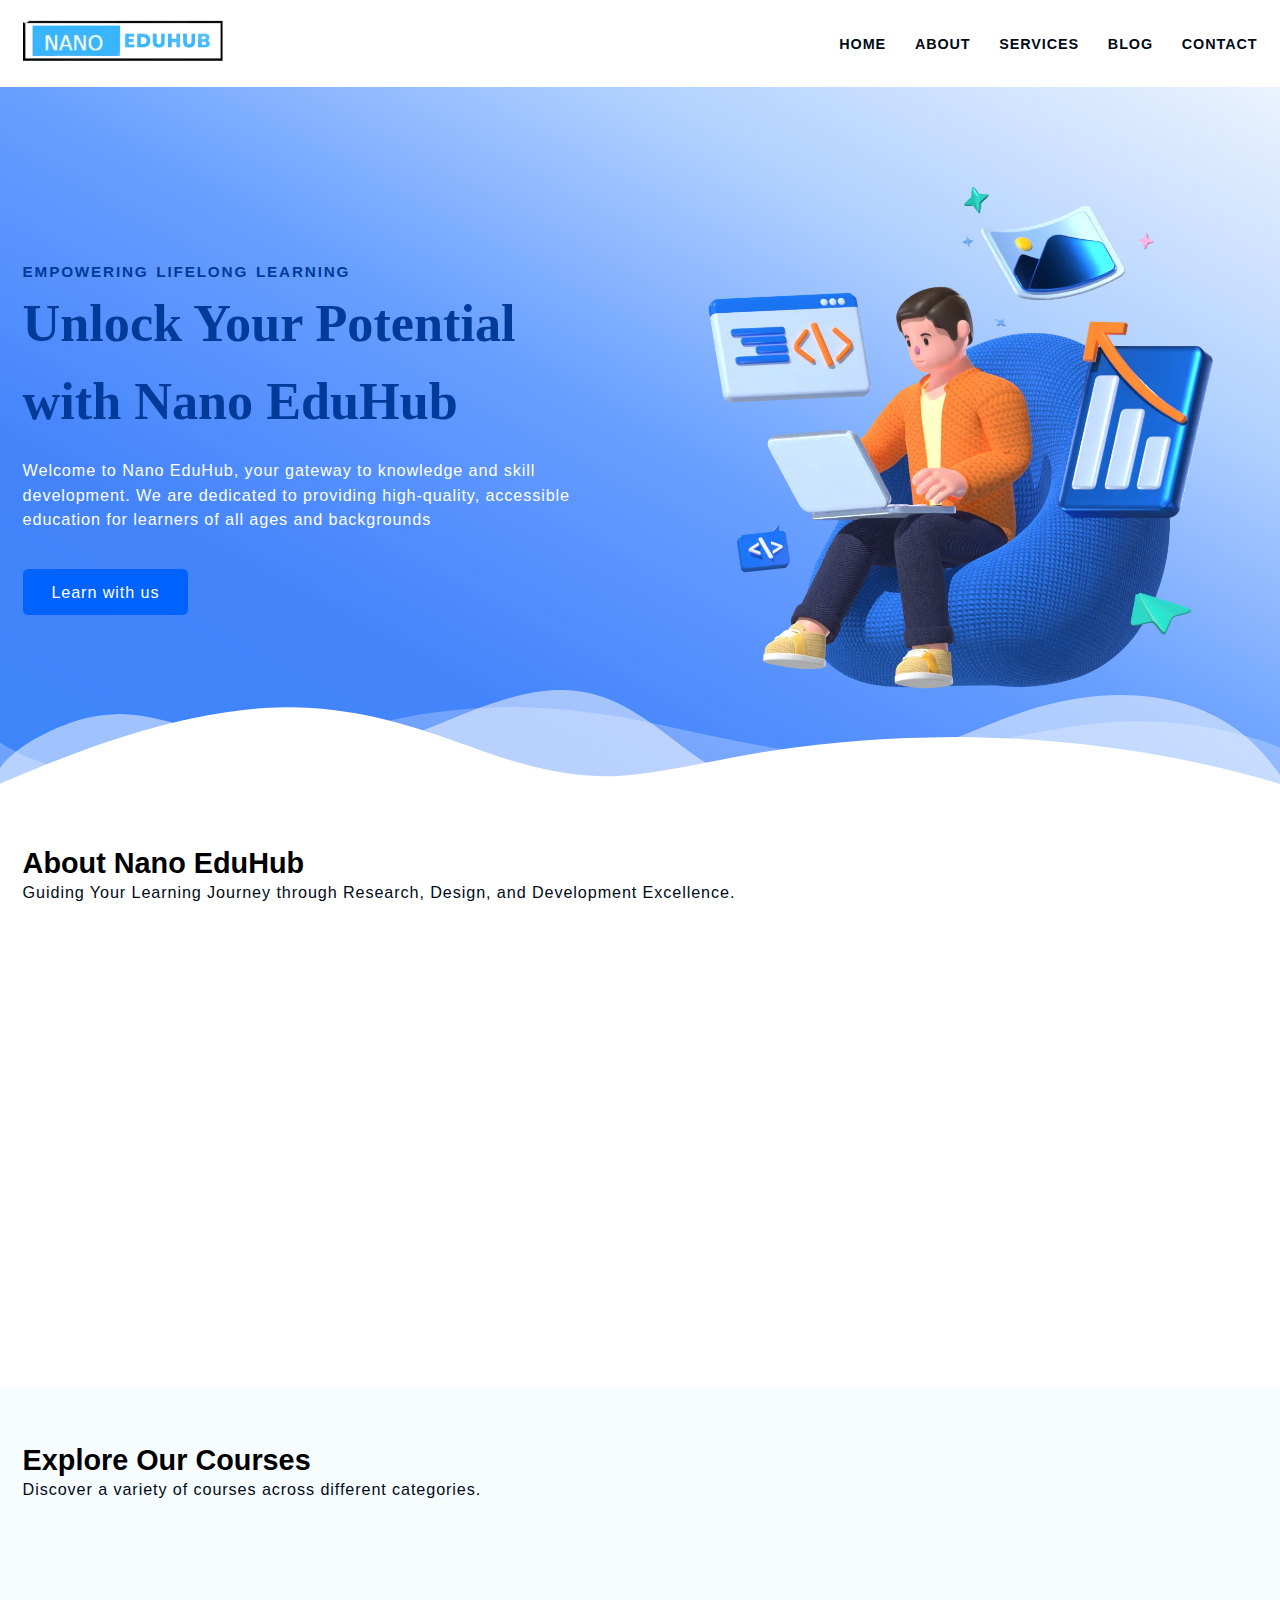
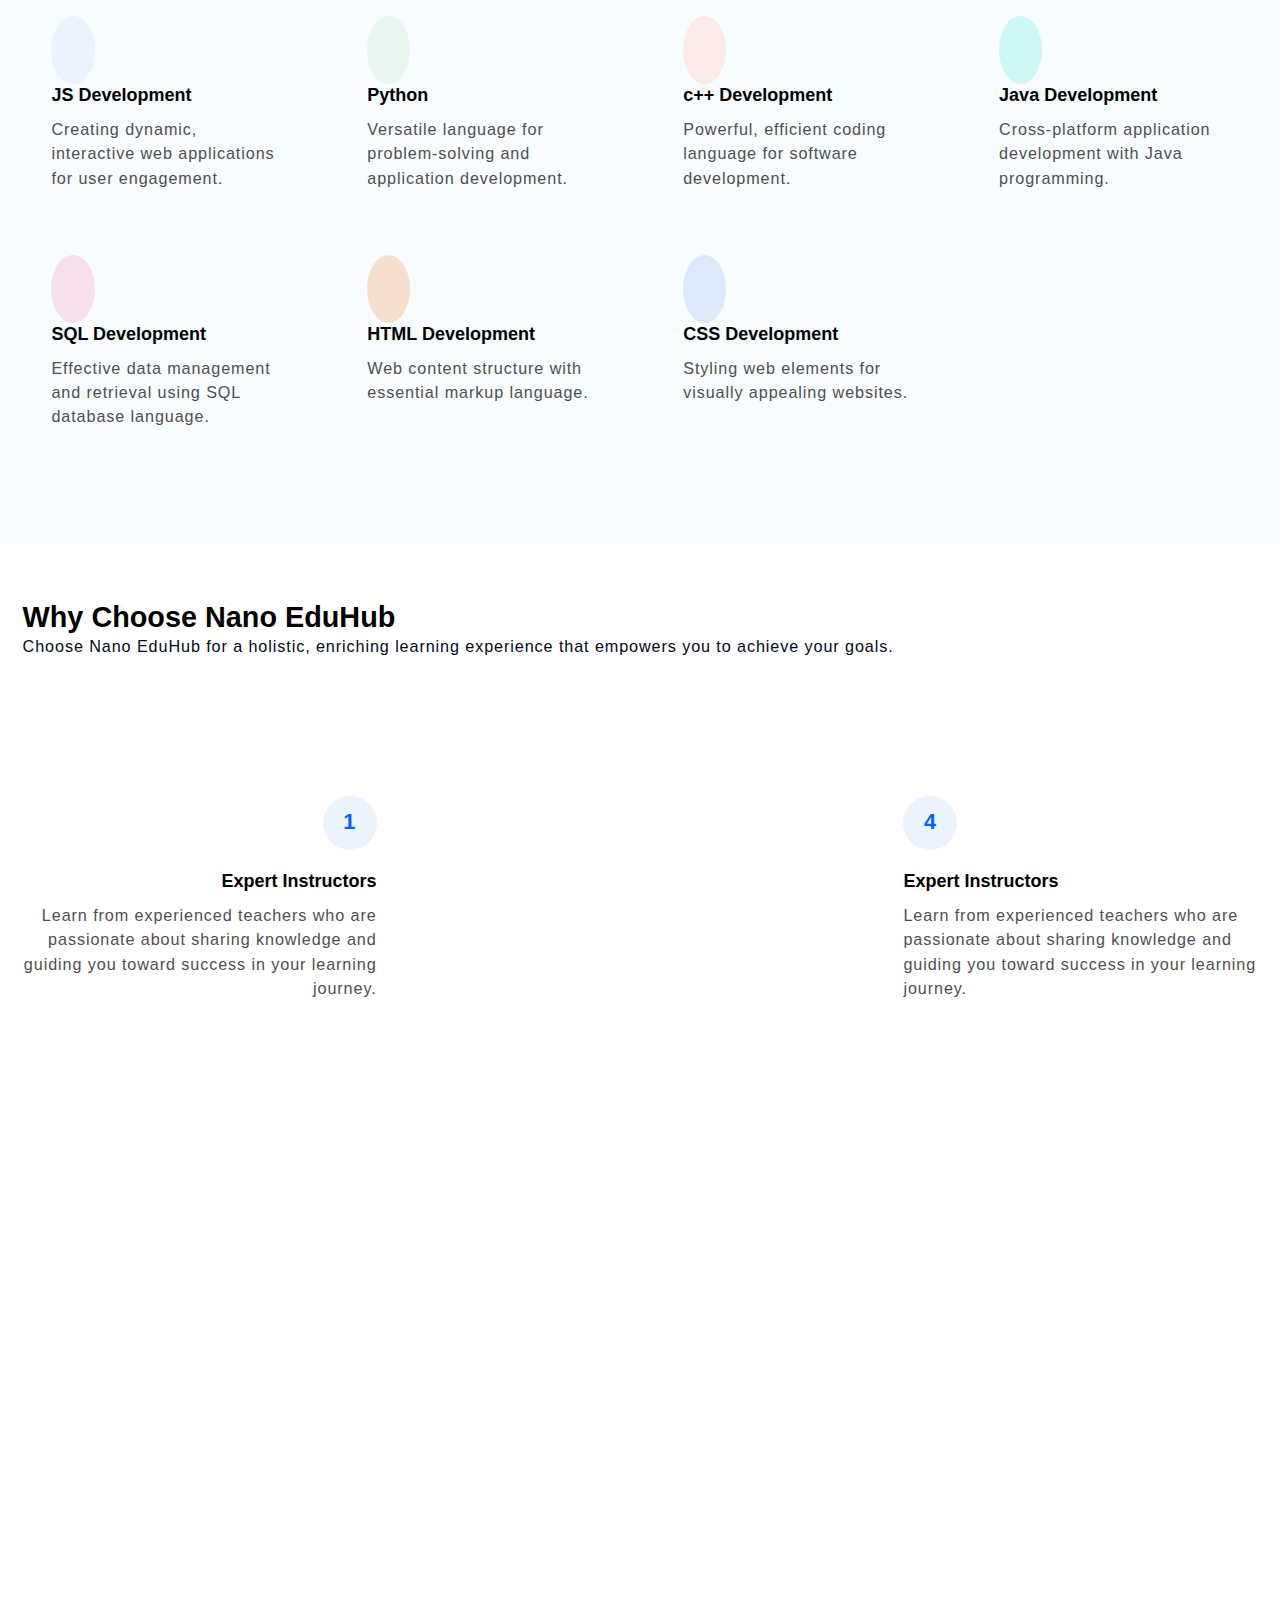
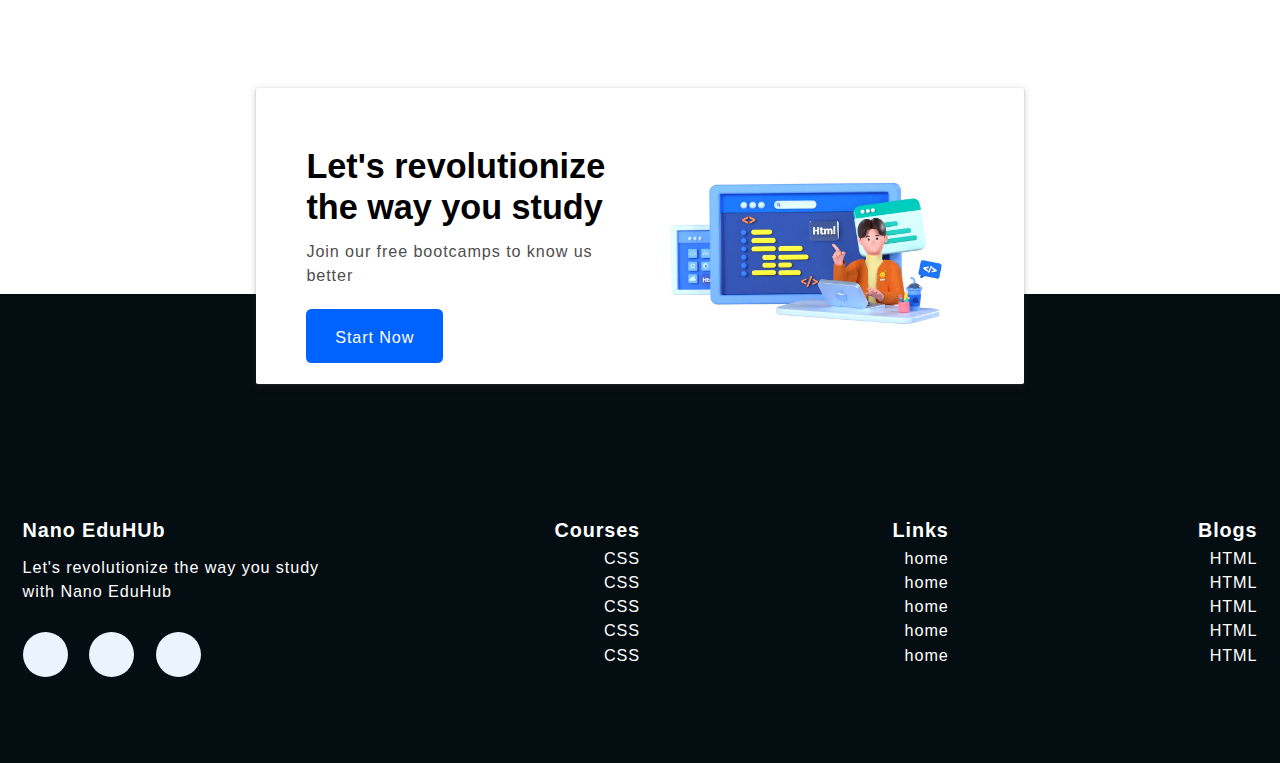
<file: index.html>
<!DOCTYPE html>
<html lang="en">

<head>
    <meta charset="UTF-8">
    <meta name="viewport" content="width=device-width, initial-scale=1.0">
    <title>NANO EDUHUB</title>

    <meta name="description"
        content="Welcome to Nano EduHub, your gateway to knowledge and skill development. We are dedicated to providing high-quality, accessible education for learners of all ages and backgrounds">

    <meta name="keywords" content="thapatechnical, htmlcourse, csscourse, mern">

    <meta name="robots" content="index, follow">

    <link rel="stylesheet" href="https://cdnjs.cloudflare.com/ajax/libs/font-awesome/6.5.1/css/all.min.css"
        integrity="sha512-DTOQO9RWCH3ppGqcWaEA1BIZOC6xxalwEsw9c2QQeAIftl+Vegovlnee1c9QX4TctnWMn13TZye+giMm8e2LwA=="
        crossorigin="anonymous" referrerpolicy="no-referrer" />

    <link rel="stylesheet" href="https://unpkg.com/aos@next/dist/aos.css" />

    <link rel="stylesheet" href="CSS/style.css">
</head>

<body>
    <!-- ========== Start NAVBAR Section ========== -->
    <header class="section-navbar">
        <div class="container">
            <div class="navbar-brand">
                <a href="index.html">
                    <img src="Images/logo.webp" alt="My Nano eduhub" width="80%" height="auto">
                </a>
            </div>
            <nav class="navbar">
                <ul>
                    <li class="nav-item"><a class="nav-link" href="index.html">Home</a></li>
                    <li class="nav-item"><a class="nav-link" href="about.html">About</a></li>
                    <li class="nav-item"><a class="nav-link" href="service.html">Services</a></li>
                    <li class="nav-item"><a class="nav-link" href="blog.html">Blog</a></li>
                    <li class="nav-item"><a class="nav-link" href="#section-contact--homepage">Contact</a></li>
                </ul>
            </nav>
        </div>
    </header>

    <!-- ========== End NAVBAR Section ========== -->

    <!-- ========== Start HERO  Section ========== -->

    <main class="section-hero">
        <div class="container grid grid-two--cols">
            <div class="section-hero--content">
                <p class="hero-subheading">EMPOWERING LIFELONG LEARNING</p>
                <h1 class="hero-heading">
                    Unlock Your Potential with Nano EduHub
                </h1>
                <p class="hero-para">
                    Welcome to Nano EduHub, your gateway to knowledge and skill
                    development. We are dedicated to providing high-quality,
                    accessible education for learners of all ages and backgrounds
                </p>
                <div class="hero-btn">
                    <a href="services.html" class="btn btn-white">Learn with us</a>
                </div>
            </div>
            <div class="section-hero--image" data-aos="fade-up">
                <figure>
                    <img src="Images/main-hero-webp.webp" alt="A 3D charachter doing coding stuff">
                </figure>
            </div>
        </div>
        <div class="custom-shape-divider-bottom-1708774442">
            <svg data-name="Layer 1" xmlns="http://www.w3.org/2000/svg" viewBox="0 0 1200 120"
                preserveAspectRatio="none">
                <path
                    d="M0,0V46.29c47.79,22.2,103.59,32.17,158,28,70.36-5.37,136.33-33.31,206.8-37.5C438.64,32.43,512.34,53.67,583,72.05c69.27,18,138.3,24.88,209.4,13.08,36.15-6,69.85-17.84,104.45-29.34C989.49,25,1113-14.29,1200,52.47V0Z"
                    opacity=".25" class="shape-fill"></path>
                <path
                    d="M0,0V15.81C13,36.92,27.64,56.86,47.69,72.05,99.41,111.27,165,111,224.58,91.58c31.15-10.15,60.09-26.07,89.67-39.8,40.92-19,84.73-46,130.83-49.67,36.26-2.85,70.9,9.42,98.6,31.56,31.77,25.39,62.32,62,103.63,73,40.44,10.79,81.35-6.69,119.13-24.28s75.16-39,116.92-43.05c59.73-5.85,113.28,22.88,168.9,38.84,30.2,8.66,59,6.17,87.09-7.5,22.43-10.89,48-26.93,60.65-49.24V0Z"
                    opacity=".5" class="shape-fill"></path>
                <path
                    d="M0,0V5.63C149.93,59,314.09,71.32,475.83,42.57c43-7.64,84.23-20.12,127.61-26.46,59-8.63,112.48,12.24,165.56,35.4C827.93,77.22,886,95.24,951.2,90c86.53-7,172.46-45.71,248.8-84.81V0Z"
                    class="shape-fill"></path>
            </svg>
        </div>
    </main>

    <!-- ========== End HERO  Section ========== -->

    <!-- ========== Start about Section ========== -->

    <section class="section-about">
        <div class="container">
            <h2 class="section-common-heading">About Nano EduHub</h2>
            <p class="section-common-subheading">
                Guiding Your Learning Journey through Research, Design, and
                Development Excellence.
            </p>
        </div>
        <div class="container grid grid-three--cols">
            <div class="about-div" data-aos="fade-up">
                <div class="icon">
                    <img src="Images/research-webp.webp" alt="Nano EduHub research team">
                </div>
                <h3 class="section-common--title">Research</h3>
                <p>We start by learning what you need. We look at what's new and exciting in learning and choose topics
                    that match what you want to learn.</p>
            </div>
            <div class="about-div" data-aos="fade-up" data-aos-delay="300">
                <div class="icon">
                    <img src="Images/design-webp.webp" alt="Nano EduHub design team">
                </div>
                <h3 class="section-common--title">Design</h3>
                <p>Next, we make the lessons. We make them fun and interesting for you. We make sure they work for
                    different ways people like to learn.</p>
            </div>
            <div class="about-div" data-aos="fade-up" data-aos-delay="500">
                <div class="icon">
                    <img src="Images/dev-webp.webp" alt="Nano EduHub developement team">
                </div>
                <h3 class="section-common--title">Development</h3>
                <p>After that, we turn the lessons into things you can use online. We use the latest tools to make sure
                    they work well and make you happy.</p>
            </div>
        </div>
    </section>

    <!-- ========== End about Section ========== -->

    <!-- ========== Start courses Section ========== -->

    <section class="section-course">
        <div class="container">
            <h2 class="section-common-heading">Explore Our Courses</h2>
            <p class="section-common-subheading">
                Discover a variety of courses across different categories.
            </p>
        </div>

        <div class="container grid grid-four--cols">
            <div class="course-div">
                <div class="icon">
                    <!-- <i class="fa-brands fa-js"></i> -->
                    <i class="fa-solid fa-code"></i>
                </div>
                <h3 class="section-common--title">JS Development</h3>
                <p>Creating dynamic, interactive web applications for user engagement.</p>
            </div>

            <div class="course-div">
                <div class="icon"><i class="fa-solid fa-laptop-code"></i></div>
                <h3 class="section-common--title">Python</h3>
                <p>
                    Versatile language for problem-solving and application development.
                </p>
            </div>

            <div class="course-div">
                <div class="icon"><i class="fa-solid fa-laptop-code"></i></div>
                <h3 class="section-common--title">c++ Development</h3>
                <p>Powerful, efficient coding language for software development.</p>
            </div>

            <div class="course-div">
                <div class="icon"><i class="fa-solid fa-laptop-code"></i></div>
                <h3 class="section-common--title">Java Development</h3>
                <p>Cross-platform application development with Java programming.</p>
            </div>

            <div class="course-div">
                <div class="icon"><i class="fa-solid fa-laptop-code"></i></div>
                <h3 class="section-common--title">SQL Development</h3>
                <p>
                    Effective data management and retrieval using SQL database language.
                </p>
            </div>

            <div class="course-div">
                <div class="icon"><i class="fa-solid fa-laptop-code"></i></div>
                <h3 class="section-common--title">HTML Development</h3>
                <p>Web content structure with essential markup language.</p>
            </div>

            <div class="course-div">
                <div class="icon"><i class="fa-solid fa-laptop-code"></i></div>
                <h3 class="section-common--title">CSS Development</h3>
                <p>Styling web elements for visually appealing websites.</p>
            </div>
        </div>

    </section>

    <!-- ========== End courses Section ========== -->

    <!-- ========== Start why choos Section ========== -->

    <section class="section-why--choose">
        <div class="container">
            <h2 class="section-common-heading">Why Choose Nano EduHub</h2>
            <p class="section-common-subheading">
                Choose Nano EduHub for a holistic, enriching learning experience that empowers you to achieve your
                goals.
            </p>
        </div>

        <div class="container grid grid-three--cols">
            <div class="choose-left--div text-align--right">

                <div class="why-choose--div">
                    <p class="common-text--highlight">1</p>
                    <h3 class="section-common--title">Expert Instructors</h3>
                    <p>
                        Learn from experienced teachers who are passionate about sharing
                        knowledge and guiding you toward success in your learning journey.
                    </p>
                </div>

                <div class="why-choose--div" data-aos="zoom-in-up" data-aos-delay="300">
                    <p class="common-text--highlight">2</p>
                    <h3 class="section-common--title">Interactive Lessons</h3>
                    <p>
                        Engage in hands-on learning experiences that make education fun
                        and memorable. Interactive lessons encourage active participation
                        and deeper understanding.
                    </p>
                </div>

                <div class="why-choose--div" data-aos="zoom-in-up" data-aos-delay="600">
                    <p class="common-text--highlight">3</p>
                    <h3 class="section-common--title">Lifelong Learning Support</h3>
                    <p>
                        Our commitment to your education doesn't end with a certificate.
                        Receive ongoing support and resources for continuous learning and
                        growth.
                    </p>
                </div>
            </div>

            <!--? CENTER PART OF image -->

            <div class="choose-center--div" data-aos="zoom-in">
                <figure>
                    <img src="Images/mobile1.webp" alt="Nano technical official new website">
                </figure>
            </div>

            <!--? Right side of the content -->

            <div class="choose-right--div text-align--left">

                <div class="why-choose--div">
                    <p class="common-text--highlight">4</p>
                    <h3 class="section-common--title">Expert Instructors</h3>
                    <p>
                        Learn from experienced teachers who are passionate about sharing
                        knowledge and guiding you toward success in your learning journey.
                    </p>
                </div>

                <div class="why-choose--div text-align--left" data-aos="zoom-in-up" data-aos-delay="300">
                    <p class="common-text--highlight">5</p>
                    <h3 class="section-common--title">Lifelong Learning Support</h3>
                    <p>
                        Our commitment to your education doesn't end with a certificate.
                        Receive ongoing support and resources for continuous learning and
                        growth.
                    </p>
                </div>

                <div class="why-choose--div text-align--left" data-aos="zoom-in-up" data-aos-delay="600">
                    <p class="common-text--highlight">6</p>
                    <h3 class="section-common--title">Lifelong Learning Support</h3>
                    <p>
                        Our commitment to your education doesn't end with a certificate.
                        Receive ongoing support and resources for continuous learning and
                        growth.
                    </p>
                </div>
            </div>
        </div>
    </section>
    <!-- ========== End why choos Section ========== -->


    <!-- ========== Start Contact home Section ========== -->

    <div class="section-contact--homepage" id="section-contact--homepage">
        <div class="container grid grid-two--cols">
            <div class="contact-conten">
                <h2 class="contact-title">Let's revolutionize the way you study</h2>
                <p>Join our free bootcamps to know us better</p>
                <div class="btn">
                    <a href="contact.html">
                        start now <i class="fa-solid fa-arrow-circle-right"></i>
                    </a>
                </div>
            </div>
            <div class="contact-image">
                <img src="Images/main-webp.webp" alt="A guy doing coding">
            </div>
        </div>
    </div>

    <!-- ========== End Contact home Section ========== -->

    <!-- ========== Start Fooetr Section ========== -->

    <footer>
        <div class="container grid grid-four--cols">

            <div class="footer-1--div">
                <div class="logo-band">
                    <a href="index.html" class="footer-subheading">Nano EduHUb</a>
                </div>
                <p>Let's revolutionize the way you study with Nano EduHub</p>


                <div class="social-footer--icons">
                    <a href="https://discord.com/invite/GWvjQF2f" target="_blank" alt="my discord server link">
                        <i class="fa-brands fa-discord"></i>
                    </a>
                    <a href="https://www.youtube.com/" target="_blank" alt="my youtube channel link">
                        <i class="fa-brands fa-youtube"></i>
                    </a>
                    <a href="https://www.linkedin.com/in/dnyaneshwar-more-a34b1a199/" target="_blank" alt="my instagram profile link">
                        <i class="fa-brands fa-linkedin"></i>
                    </a>
                </div>
            </div>

            <div class="footer-2--div">
                <p class="footer-subheading"> Courses </p>
                <ul>
                    <li> <a href="index.html"> CSS </a> </li>
                    <li> <a href="index.html"> CSS </a> </li>
                    <li> <a href="index.html"> CSS </a> </li>
                    <li> <a href="index.html"> CSS </a> </li>
                    <li> <a href="index.html"> CSS </a> </li>
                </ul>
            </div>

            <div class="footer-3--div">
                <p class="footer-subheading"> Links </p>
                <ul>
                    <li> <a href="index.html"> home </a> </li>
                    <li> <a href="index.html"> home </a> </li>
                    <li> <a href="index.html"> home </a> </li>
                    <li> <a href="index.html"> home </a> </li>
                    <li> <a href="index.html"> home </a> </li>
                </ul>
            </div>

            <div class="footer-4--div">
                <p class="footer-subheading"> Blogs </p>
                <ul>
                    <li> <a href="index.html"> HTML </a> </li>
                    <li> <a href="index.html"> HTML </a> </li>
                    <li> <a href="index.html"> HTML </a> </li>
                    <li> <a href="index.html"> HTML </a> </li>
                    <li> <a href="index.html"> HTML </a> </li>
                </ul>
            </div>

        </div>
    </footer>

    <!-- ========== End Footer Section ========== -->

    <script src="https://unpkg.com/aos@next/dist/aos.js"></script>
    <script>
        AOS.init();
    </script>

</body>

</html>
</file>
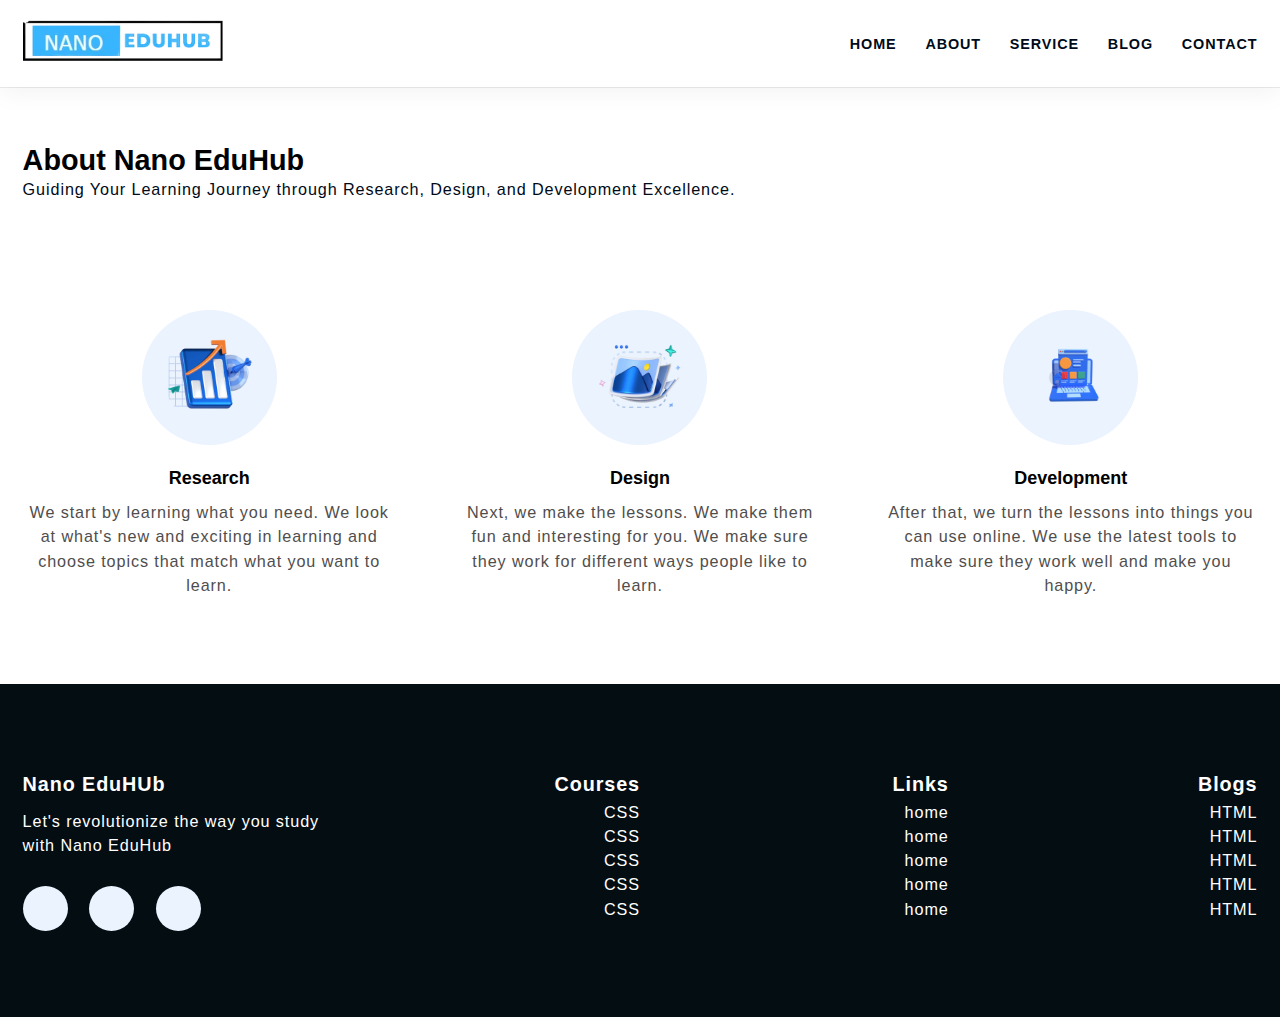
<file: about.html>
<!DOCTYPE html>
<html lang="en">

<head>
    <meta charset="UTF-8">
    <meta name="viewport" content="width=device-width, initial-scale=1.0">
    <title>About</title>

    <link rel="stylesheet" href="https://cdnjs.cloudflare.com/ajax/libs/font-awesome/6.5.1/css/all.min.css"
        integrity="sha512-DTOQO9RWCH3ppGqcWaEA1BIZOC6xxalwEsw9c2QQeAIftl+Vegovlnee1c9QX4TctnWMn13TZye+giMm8e2LwA=="
        crossorigin="anonymous" referrerpolicy="no-referrer" />

    <link rel="stylesheet" href="CSS/style.css">

    <style>
        footer {
            padding-top: 0%;
        }
    </style>
        
</head>

<body>
    <!-- ========== Start NAVBAR Section ========== -->
    <header class="section-navbar">
        <div class="container">
            <div class="navbar-brand">
                <a href="index.html">
                    <img src="Images/logo.webp" alt="My Nano eduhub" width="80%" height="auto">
                </a>
            </div>
            <nav class="navbar">
                <ul>
                    <li class="nav-item"><a class="nav-link" href="index.html">Home</a></li>
                    <li class="nav-item"><a class="nav-link" href="about.html">About</a></li>
                    <li class="nav-item"><a class="nav-link" href="service.html">Service</a></li>
                    <li class="nav-item"><a class="nav-link" href="blog.html">Blog</a></li>
                    <li class="nav-item"><a class="nav-link" href="contact.html">Contact</a></li>
                </ul>
            </nav>
        </div>
    </header>

    <!-- ========== End NAVBAR Section ========== -->

    <!-- ========== Start about Section ========== -->

    <section class="section-about">
        <div class="container">
            <h2 class="section-common-heading">About Nano EduHub</h2>
            <p class="section-common-subheading">
                Guiding Your Learning Journey through Research, Design, and
                Development Excellence.
            </p>
        </div>
        <div class="container grid grid-three--cols">
            <div class="about-div">
                <div class="icon">
                    <img src="Images/research-webp.webp" alt="Nano EduHub research team">
                </div>
                <h3 class="section-common--title">Research</h3>
                <p>We start by learning what you need. We look at what's new and exciting in learning and choose topics
                    that match what you want to learn.</p>
            </div>
            <div class="about-div">
                <div class="icon">
                    <img src="Images/design-webp.webp" alt="Nano EduHub design team">
                </div>
                <h3 class="section-common--title">Design</h3>
                <p>Next, we make the lessons. We make them fun and interesting for you. We make sure they work for
                    different ways people like to learn.</p>
            </div>
            <div class="about-div">
                <div class="icon">
                    <img src="Images/dev-webp.webp" alt="Nano EduHub developement team">
                </div>
                <h3 class="section-common--title">Development</h3>
                <p>After that, we turn the lessons into things you can use online. We use the latest tools to make sure
                    they work well and make you happy.</p>
            </div>
        </div>
    </section>

    <!-- ========== End about Section ========== -->

    <!-- ========== Start Fooetr Section ========== -->

    <footer>
        <div class="container grid grid-four--cols">

            <div class="footer-1--div">
                <div class="logo-band">
                    <a href="index.html" class="footer-subheading">Nano EduHUb</a>
                </div>
                <p>Let's revolutionize the way you study with Nano EduHub</p>


                <div class="social-footer--icons">
                    <a href="https://discord.com/invite/GWvjQF2f" target="_blank" alt="my discord server link">
                        <i class="fa-brands fa-discord"></i>
                    </a>
                    <a href="https://www.youtube.com/" target="_blank" alt="my youtube channel link">
                        <i class="fa-brands fa-youtube"></i>
                    </a>
                    <a href="https://www.linkedin.com/in/dnyaneshwar-more-a34b1a199/" target="_blank" alt="my instagram profile link">
                        <i class="fa-brands fa-linkedin"></i>
                    </a>
                </div>
            </div>

            <div class="footer-2--div">
                <p class="footer-subheading"> Courses </p>
                <ul>
                    <li> <a href="index.html"> CSS </a> </li>
                    <li> <a href="index.html"> CSS </a> </li>
                    <li> <a href="index.html"> CSS </a> </li>
                    <li> <a href="index.html"> CSS </a> </li>
                    <li> <a href="index.html"> CSS </a> </li>
                </ul>
            </div>

            <div class="footer-3--div">
                <p class="footer-subheading"> Links </p>
                <ul>
                    <li> <a href="index.html"> home </a> </li>
                    <li> <a href="index.html"> home </a> </li>
                    <li> <a href="index.html"> home </a> </li>
                    <li> <a href="index.html"> home </a> </li>
                    <li> <a href="index.html"> home </a> </li>
                </ul>
            </div>

            <div class="footer-4--div">
                <p class="footer-subheading"> Blogs </p>
                <ul>
                    <li> <a href="index.html"> HTML </a> </li>
                    <li> <a href="index.html"> HTML </a> </li>
                    <li> <a href="index.html"> HTML </a> </li>
                    <li> <a href="index.html"> HTML </a> </li>
                    <li> <a href="index.html"> HTML </a> </li>
                </ul>
            </div>

        </div>
    </footer>

    <!-- ========== End Footer Section ========== -->
</file>
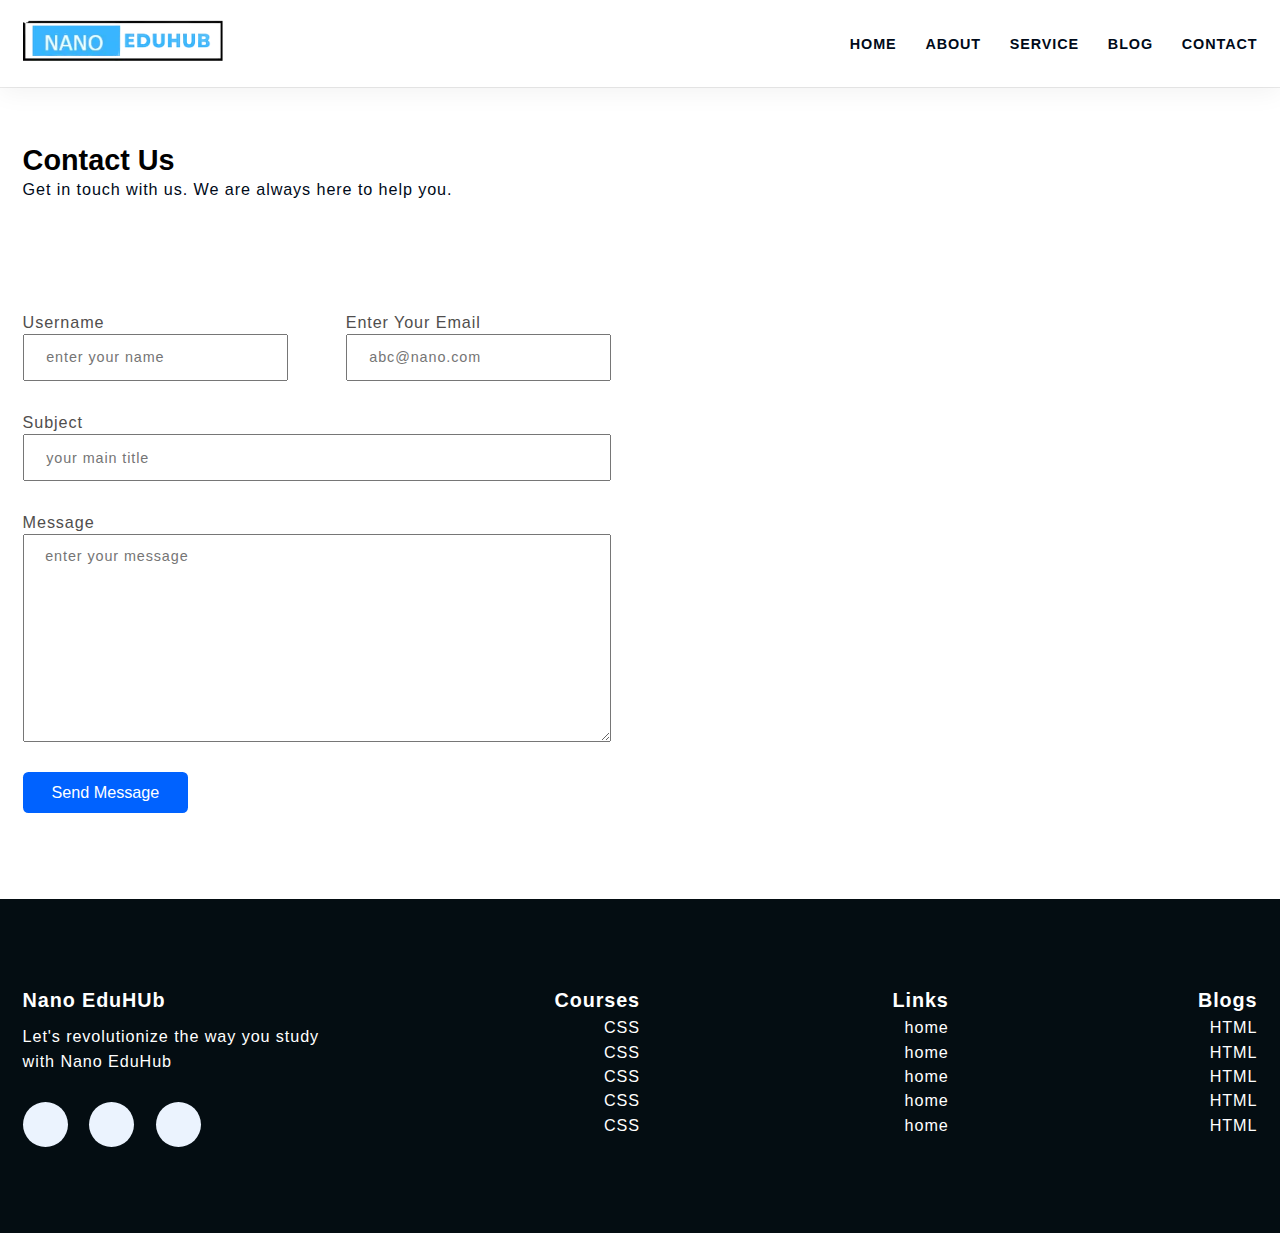
<file: contact.html>
<!DOCTYPE html>
<html lang="en">

<head>
    <meta charset="UTF-8">
    <meta name="viewport" content="width=device-width, initial-scale=1.0">
    <title>Contact Page</title>

    <link rel="stylesheet" href="https://cdnjs.cloudflare.com/ajax/libs/font-awesome/6.5.1/css/all.min.css"
        integrity="sha512-DTOQO9RWCH3ppGqcWaEA1BIZOC6xxalwEsw9c2QQeAIftl+Vegovlnee1c9QX4TctnWMn13TZye+giMm8e2LwA=="
        crossorigin="anonymous" referrerpolicy="no-referrer" />

    <link rel="stylesheet" href="CSS/style.css">

    <style>
        footer {
            padding-top: 0%;
        }
    </style>
</head>

<body>
    <!-- ========== Start NAVBAR Section ========== -->
    <header class="section-navbar">
        <div class="container">
            <div class="navbar-brand">
                <a href="index.html">
                    <img src="Images/logo.webp" alt="My Nano eduhub" width="80%" height="auto">
                </a>
            </div>
            <nav class="navbar">
                <ul>
                    <li class="nav-item"><a class="nav-link" href="index.html">Home</a></li>
                    <li class="nav-item"><a class="nav-link" href="about.html">About</a></li>
                    <li class="nav-item"><a class="nav-link" href="service.html">Service</a></li>
                    <li class="nav-item"><a class="nav-link" href="blog.html">Blog</a></li>
                    <li class="nav-item"><a class="nav-link" href="contact.html">Contact</a></li>
                </ul>
            </nav>
        </div>
    </header>
    <!-- ========== End NAVBAR Section ========== -->

    <!-- ========== Start Contact Section ========== -->

    <div class="section-contact">
        <div class="container">
            <h2 class="section-common-heading">Contact Us</h2>
            <p class="section-common-subheading">
                Get in touch with us. We are always here to help you.
            </p>
        </div>

        <div class="container grid grid-two--cols">
            <div class="contact-content">
                <form action="https://formspree.io/f/xbjnyozl" method="POST">
                    <div class="grid grid-two--cols mb-3">
                        <div>
                            <label for="username">username</label>
                            <input type="text" name="username" id="username" required autocomplete="off"
                                placeholder="enter your name" />
                        </div>

                        <div>
                            <label for="email">enter your email</label>
                            <input type="email" name="email" id="email" autocomplete="off" required
                                placeholder="abc@nano.com" />
                        </div>
                    </div>

                    <div class="mb-3">
                        <label for="subject">subject</label>
                        <input type="text" name="subject" id="subject" placeholder="your main title" />
                    </div>

                    <div class="mb-3">
                        <label for="message">message</label>
                        <textarea name="message" id="message" cols="30" rows="10"
                            placeholder="enter your message"></textarea>
                    </div>

                    <div>
                        <button type="submit" class="btn btn-submit">send message</button>
                    </div>
                </form>
            </div>

            <div class="contact-map">
                <iframe
                    src="https://www.google.com/maps/embed?pb=!1m18!1m12!1m3!1d60572.37491795666!2d76.56696765!3d18.40315995!2m3!1f0!2f0!3f0!3m2!1i1024!2i768!4f13.1!3m3!1m2!1s0x3bcf83bd7132cd29%3A0x83629bac5848da3e!2sLatur%2C%20Maharashtra!5e0!3m2!1sen!2sin!4v1708920392976!5m2!1sen!2sin"
                    width="100%" height="500px" style="border: 0" allowfullscreen="" loading="lazy"
                    referrerpolicy="no-referrer-when-downgrade"></iframe>
            </div>
        </div>
    </div>

    <!-- ========== End Contact Section ========== -->

    <!-- ========== Start Fooetr Section ========== -->

    <footer>
        <div class="container grid grid-four--cols">

            <div class="footer-1--div">
                <div class="logo-band">
                    <a href="index.html" class="footer-subheading">Nano EduHUb</a>
                </div>
                <p>Let's revolutionize the way you study with Nano EduHub</p>


                <div class="social-footer--icons">
                    <a href="https://discord.com/invite/GWvjQF2f" target="_blank" alt="my discord server link">
                        <i class="fa-brands fa-discord"></i>
                    </a>
                    <a href="https://www.youtube.com/" target="_blank" alt="my youtube channel link">
                        <i class="fa-brands fa-youtube"></i>
                    </a>
                    <a href="https://www.linkedin.com/in/dnyaneshwar-more-a34b1a199/" target="_blank" alt="my instagram profile link">
                        <i class="fa-brands fa-linkedin"></i>
                    </a>
                </div>
            </div>

            <div class="footer-2--div">
                <p class="footer-subheading"> Courses </p>
                <ul>
                    <li> <a href="index.html"> CSS </a> </li>
                    <li> <a href="index.html"> CSS </a> </li>
                    <li> <a href="index.html"> CSS </a> </li>
                    <li> <a href="index.html"> CSS </a> </li>
                    <li> <a href="index.html"> CSS </a> </li>
                </ul>
            </div>

            <div class="footer-3--div">
                <p class="footer-subheading"> Links </p>
                <ul>
                    <li> <a href="index.html"> home </a> </li>
                    <li> <a href="index.html"> home </a> </li>
                    <li> <a href="index.html"> home </a> </li>
                    <li> <a href="index.html"> home </a> </li>
                    <li> <a href="index.html"> home </a> </li>
                </ul>
            </div>

            <div class="footer-4--div">
                <p class="footer-subheading"> Blogs </p>
                <ul>
                    <li> <a href="index.html"> HTML </a> </li>
                    <li> <a href="index.html"> HTML </a> </li>
                    <li> <a href="index.html"> HTML </a> </li>
                    <li> <a href="index.html"> HTML </a> </li>
                    <li> <a href="index.html"> HTML </a> </li>
                </ul>
            </div>

        </div>
    </footer>

    <!-- ========== End Footer Section ========== -->
  
</body>
</file>
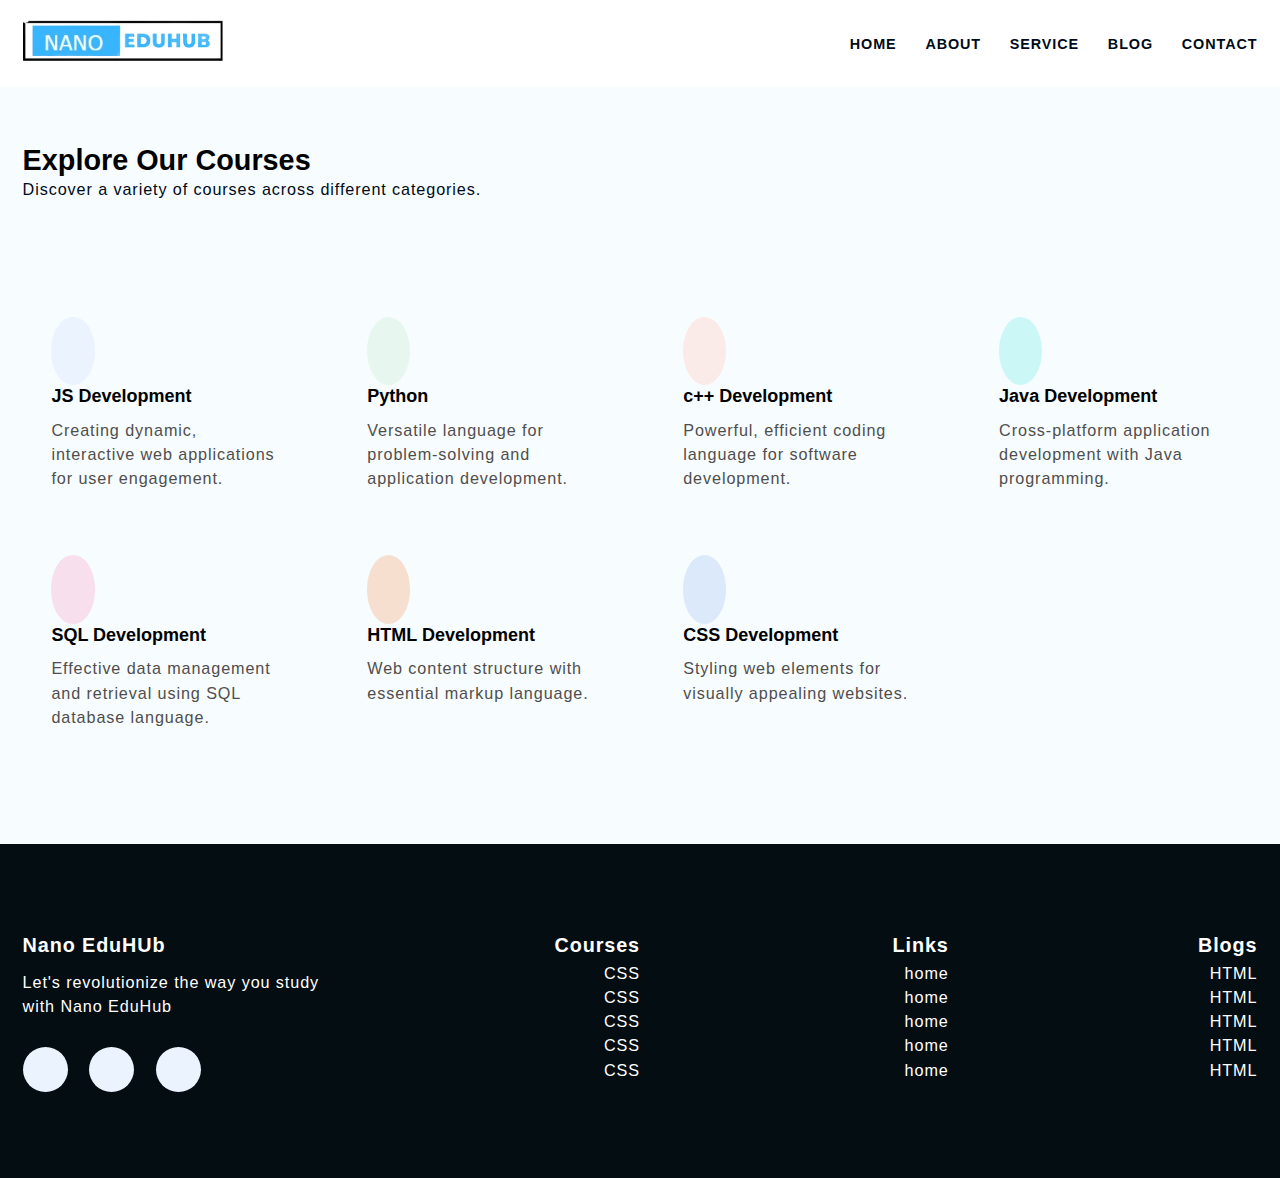
<file: service.html>
<!DOCTYPE html>
<html lang="en">

<head>
    <meta charset="UTF-8">
    <meta name="viewport" content="width=device-width, initial-scale=1.0">
    <title>Services</title>

    <link rel="stylesheet" href="https://cdnjs.cloudflare.com/ajax/libs/font-awesome/6.5.1/css/all.min.css"
        integrity="sha512-DTOQO9RWCH3ppGqcWaEA1BIZOC6xxalwEsw9c2QQeAIftl+Vegovlnee1c9QX4TctnWMn13TZye+giMm8e2LwA=="
        crossorigin="anonymous" referrerpolicy="no-referrer" />

    <link rel="stylesheet" href="CSS/style.css">

    <style>
        footer {
            padding-top: 0%;
        }
    </style>
    
</head>

<body>
    <!-- ========== Start NAVBAR Section ========== -->
    <header class="section-navbar">
        <div class="container">
            <div class="navbar-brand">
                <a href="index.html">
                    <img src="Images/logo.webp" alt="My Nano eduhub" width="80%" height="auto">
                </a>
            </div>
            <nav class="navbar">
                <ul>
                    <li class="nav-item"><a class="nav-link" href="index.html">Home</a></li>
                    <li class="nav-item"><a class="nav-link" href="about.html">About</a></li>
                    <li class="nav-item"><a class="nav-link" href="service.html">Service</a></li>
                    <li class="nav-item"><a class="nav-link" href="blog.html">Blog</a></li>
                    <li class="nav-item"><a class="nav-link" href="contact.html">Contact</a></li>
                </ul>
            </nav>
        </div>
    </header>

    <!-- ========== End NAVBAR Section ========== -->

    <!-- ========== Start courses Section ========== -->

    <section class="section-course">
        <div class="container">
            <h2 class="section-common-heading">Explore Our Courses</h2>
            <p class="section-common-subheading">
                Discover a variety of courses across different categories.
            </p>
        </div>

        <div class="container grid grid-four--cols">
            <div class="course-div">
                <div class="icon">
                    <!-- <i class="fa-brands fa-js"></i> -->
                    <i class="fa-solid fa-code"></i>
                </div>
                <h3 class="section-common--title">JS Development</h3>
                <p>Creating dynamic, interactive web applications for user engagement.</p>
            </div>

            <div class="course-div">
                <div class="icon"><i class="fa-solid fa-laptop-code"></i></div>
                <h3 class="section-common--title">Python</h3>
                <p>
                    Versatile language for problem-solving and application development.
                </p>
            </div>

            <div class="course-div">
                <div class="icon"><i class="fa-solid fa-laptop-code"></i></div>
                <h3 class="section-common--title">c++ Development</h3>
                <p>Powerful, efficient coding language for software development.</p>
            </div>

            <div class="course-div">
                <div class="icon"><i class="fa-solid fa-laptop-code"></i></div>
                <h3 class="section-common--title">Java Development</h3>
                <p>Cross-platform application development with Java programming.</p>
            </div>

            <div class="course-div">
                <div class="icon"><i class="fa-solid fa-laptop-code"></i></div>
                <h3 class="section-common--title">SQL Development</h3>
                <p>
                    Effective data management and retrieval using SQL database language.
                </p>
            </div>

            <div class="course-div">
                <div class="icon"><i class="fa-solid fa-laptop-code"></i></div>
                <h3 class="section-common--title">HTML Development</h3>
                <p>Web content structure with essential markup language.</p>
            </div>

            <div class="course-div">
                <div class="icon"><i class="fa-solid fa-laptop-code"></i></div>
                <h3 class="section-common--title">CSS Development</h3>
                <p>Styling web elements for visually appealing websites.</p>
            </div>
        </div>

    </section>

    <!-- ========== End courses Section ========== -->

    <!-- ========== Start Fooetr Section ========== -->

    <footer>
        <div class="container grid grid-four--cols">

            <div class="footer-1--div">
                <div class="logo-band">
                    <a href="index.html" class="footer-subheading">Nano EduHUb</a>
                </div>
                <p>Let's revolutionize the way you study with Nano EduHub</p>


                <div class="social-footer--icons">
                    <a href="https://discord.com/invite/GWvjQF2f" target="_blank" alt="my discord server link">
                        <i class="fa-brands fa-discord"></i>
                    </a>
                    <a href="https://www.youtube.com/" target="_blank" alt="my youtube channel link">
                        <i class="fa-brands fa-youtube"></i>
                    </a>
                    <a href="https://www.linkedin.com/in/dnyaneshwar-more-a34b1a199/" target="_blank" alt="my instagram profile link">
                        <i class="fa-brands fa-linkedin"></i>
                    </a>
                </div>
            </div>

            <div class="footer-2--div">
                <p class="footer-subheading"> Courses </p>
                <ul>
                    <li> <a href="index.html"> CSS </a> </li>
                    <li> <a href="index.html"> CSS </a> </li>
                    <li> <a href="index.html"> CSS </a> </li>
                    <li> <a href="index.html"> CSS </a> </li>
                    <li> <a href="index.html"> CSS </a> </li>
                </ul>
            </div>

            <div class="footer-3--div">
                <p class="footer-subheading"> Links </p>
                <ul>
                    <li> <a href="index.html"> home </a> </li>
                    <li> <a href="index.html"> home </a> </li>
                    <li> <a href="index.html"> home </a> </li>
                    <li> <a href="index.html"> home </a> </li>
                    <li> <a href="index.html"> home </a> </li>
                </ul>
            </div>

            <div class="footer-4--div">
                <p class="footer-subheading"> Blogs </p>
                <ul>
                    <li> <a href="index.html"> HTML </a> </li>
                    <li> <a href="index.html"> HTML </a> </li>
                    <li> <a href="index.html"> HTML </a> </li>
                    <li> <a href="index.html"> HTML </a> </li>
                    <li> <a href="index.html"> HTML </a> </li>
                </ul>
            </div>

        </div>
    </footer>

    <!-- ========== End Footer Section ========== -->
</file>
<file: CSS/style.css>
/* Base Rule */

* {
    margin: 0;
    padding: 0;
    box-sizing: border-box;
    font-family: "Urbanist", sans-serif;
}

html {
    font-size: 62.5%;
    /* 1rem = 10px  */
    scroll-behavior: smooth;
    /* scroll-snap-type: Y proximity; */
}

h1,
h2,
h3,
h4,
h5,
h6 {
    font-family: "Poppins", sans-serif;
}

p,
li,
a,
label {
    font-family: "Urbanist", sans-serif;
    font-size: 1.8rem;
    letter-spacing: 0.1rem;
    font-weight: 400;
    color: var(--para-color);
    line-height: 1.5;
}

a {
    text-decoration: none;
}

ul {
    list-style: none;
}

/* Theme */

:root {
    --main-color: #0062ff;
    --supporting-color: #ebf3fe;
    --font-color: #424242;
    /* --bg-color: #ffffff; */
    --bg-color: #f7fcff;
    --heading-color: #000a19;
    --hero-heading-color: #003b99;
    --white-color: #ffffff;
    --para-color: #504e4d;
    --bnt-hover-bg-color: #003b99;
    --btn-box-shadow: rgba(100, 100, 111, 0.2) 0px 7px 29px 0px;
    --footer-bg-color: #040d12;
}

/* Layout */
/* section {
    scroll-snap-align: center;
} */

.container {
    max-width: 142rem;
    margin: 0 auto;
    padding: 9.6rem 2.4rem;
}

.section-about .container:first-child,
.section-blog .container:first-child,
.section-course .container:first-child,
.section-contact--homepage .container:first-child,
.section-why--choose .container:first-child,
.section-contact .container:first-child {
    padding: 6.4rem 2.4rem 2.4rem 2.4rem;
}

.grid {
    display: grid;
}

.grid-two--cols {
    grid-template-columns: repeat(2, 1fr);
}

.grid-three--cols {
    grid-template-columns: repeat(3, 1fr);
}

.grid-four--cols {
    grid-template-columns: repeat(4, 1fr);
}

/* Module /Reusable */

.section-common-heading {
    font-size: 3.2rem;
    font-weight: 700;
    text-transform: capitalize;
}

.section-common-subheading {
    color: var(--heading-color);
}

.section-common--title {
    font-size: 2rem;
    padding: 2.4rem 0 1.2rem 0;
}

.fa-solid {
    padding: 2.4rem;
    background-color: var(--supporting-color);
    font-size: 2.4rem;
    border-radius: 50%;
    color: var(--heading-color);
}

.btn {
    display: inline-block;
    padding: 1.2rem 3.2rem;
    background-color: var(--main-color);
    color: var(--white-color);
    border-radius: 0.6rem;
}

/* States */

.btn:hover {
    background-color: var(--bnt-hover-bg-color);
    cursor: pointer;
    box-shadow: var(--btn-box-shadow);
}


/***** Navbar Section Start *****/

.section-navbar {
    width: 100%;
    box-shadow: rgba(0, 0, 0, 0.05) 0px 6px 24px 0px,
        rgba(0, 0, 0, 0.08) 0px 0px 0px 1px;
    scroll-snap-type: none;
}

.section-navbar .container {
    display: flex;
    justify-content: space-between;
    align-items: center;
    padding: 1.8rem 2.4rem;

    & .navbar-brand {
        display: flex;
        justify-content: center;
        align-items: center;
    }
}

.section-navbar .navbar ul {
    display: flex;
    gap: 3.2rem;
    /* font-size: 20px; */

    & li a {
        color: var(--heading-color);
        text-transform: uppercase;
        font-weight: 600;
        font-size: 1.6rem;
        display: inline-block;
        position: relative;

        &::after {
            content: "";
            position: absolute;
            bottom: -0.3rem;
            left: 0;
            width: 0;
            border-bottom: .2rem solid var(--main-color);
            transition: all 0.3s linear;
        }
    }

    & li a:hover:after {
        width: 100%;
    }
}

/***** End Navbar Section *****/

/***** Start Hero Section *****/

main {
    position: relative;
    background-image: linear-gradient(to top right,
            #3d86fa,
            #4484fb,
            #679eff,
            #b3d2ff,
            #ebf3fe);
}

.custom-shape-divider-bottom-1708774442 {
    position: absolute;
    bottom: 0;
    left: 0;
    width: 100%;
    overflow: hidden;
    line-height: 0;
    transform: rotate(180deg);
}

.custom-shape-divider-bottom-1708774442 svg {
    position: relative;
    display: block;
    width: calc(100% + 1.3px);
    height: 12rem;
}

/* Shape Devider */
.custom-shape-divider-bottom-1708774442 .shape-fill {
    fill: #FFFFFF;
}

.section-hero .grid {
    align-items: center;
    gap: 6.4rem;

    & .hero-subheading {
        text-transform: uppercase;
        letter-spacing: 0.2rem;
        font-size: 1.7rem;
        word-spacing: 0.2rem;
        color: var(--hero-heading-color);
        font-weight: 700;
    }

    & .hero-heading {
        font-size: 5.8rem;
        line-height: 1.5;
        font-family: "Jost";
        color: var(--hero-heading-color);
        font-weight: 900;
    }

    & .hero-para {
        color: var(--white-color);
        margin: 2rem 0 4.2rem 0;
    }
}

.section-hero--image img {
    width: 100%;
    height: auto;
    transform: scaleX(-1);
}

/***** End Hero Section *****/

/***** Start About Section *****/

.section-about .grid {
    gap: 6.4rem;
}

.section-about .about-div {
    text-align: center;
}

.section-about img {
    padding: 2.4rem;
    background-color: var(--supporting-color);
    width: 15rem;
    height: auto;
    border-radius: 50%;
    transition: all 0.3s linear;
}

.about-div img:hover {
    rotate: 360deg;
    background: linear-gradient(to right, #0575e6, #021b79);
}

/***** End About Section *****/

/***** course Section *****/

.section-course {
    background-color: var(--bg-color);
}

.section-course .grid {
    gap: 3.2rem;
}

.section-course .course-div {
    padding: 3.2rem;
}

.section-course .course-div:hover {
    box-shadow: var(--btn-box-shadow);
}

.course-div:nth-child(2) .icon .fa-solid {
    color: #68bf9b;
    background-color: #e7f6ef;
}

.course-div:nth-child(3) .icon .fa-solid {
    color: #ff8b52;
    background-color: #fbebe8;
}

.course-div:nth-child(4) .icon .fa-solid {
    color: #183d3d;
    background-color: #ccf7f7;
}

.course-div:nth-child(5) .icon .fa-solid {
    color: #d988b9;
    background-color: rgb(247, 223, 238);
}

.course-div:nth-child(6) .icon .fa-solid {
    color: #ff9b50;
    background-color: #f6dfce;
}

.course-div:nth-child(7) .icon .fa-solid {
    color: #1450a3;
    background-color: #dce9fa;
}

/***** course Section *****/

/***** why choos Section *****/

.section-why--choose .grid {
    gap: 9.6rem;
}

.why-choose--div {
    margin-top: 3.2rem;
}

.section-why--choose .text-align--right .why-choose--div {
    display: flex;
    flex-direction: column;
    justify-content: start;
    align-items: end;
    text-align: right;
}

.common-text--highlight {
    width: 6rem;
    aspect-ratio: 1;
    background-color: var(--supporting-color);
    color: var(--main-color);
    display: flex;
    justify-content: center;
    align-items: center;
    font-size: 2.4rem;
    font-weight: 700;
    border-radius: 50%;
}

.choose-center--div img {
    width: 90%;
    height: auto;
}

.choose-center--div,
figure {
    display: flex;
    justify-content: center;
    align-items: center;
    position: relative;
}

.choose-center--div figure:before,
.choose-center--div figure::after {
    content: "";
    position: absolute;
    top: 50%;
    left: 50%;
    transform: translate(-50%, -50%);
    background-color: var(--main-color);
    width: 45rem;
    /*aspect-ratio: 1;
  */
    height: 45rem;
    border-radius: 50%;
    z-index: -1;
}

.choose-center--div figure::before {
    animation: circle 5s linear infinite;
    -webkit-animation: circle 5s linear infinite;
}

@keyframes circle {
    0% {
        background-color: #b3d0ff;
    }

    25% {
        background-color: #80b1ff;
    }

    50% {
        background-color: #4d91ff;
    }

    75% {
        background-color: #99c0ff;
    }

    100% {
        background-color: #3381ff;
    }
}

.choose-center--div figure::after {
    width: 50rem;
    /* aspect-ratio: 1; */
    height: 50rem;
    background-color: transparent;
    z-index: -2;
    border: 0.5rem solid var(--supporting-color)
}

/***** End why choos Section *****/

/***** Start Blog Section *****/

.section-blog {
    background-color: var(--bg-color);

    & .grid {
        gap: 6.4rem;
    }

    & img {
        width: 100%;
        height: auto;
    }

    & .blog-date {
        display: flex;
        justify-content: space-between;
        margin-top: 1.6rem;
        /* font-size: 1.4rem; */

        & .fa-solid {
            color: var(--bnt-hover-bg-color);
            background-color: transparent;
            padding: 0%;
        }
    }

    & .blog {
        box-shadow: var(--btn-box-shadow);
        transition: scale 0.3s linear;

        &:hover {
            scale: 1.1;
        }

        & .blog-content {
            padding: 1.4rem 2.4rem 2.4rem;
        }

    }

    & .section-common--title {
        margin-top: 0.8rem;
        padding: 0;
    }
}

/***** End Blog Section *****/

/***** Start contact home Section *****/

.section-contact--homepage {
    width: 60%;
    min-height: 30rem;
    margin: 0 auto;
    margin-bottom: 5rem;
    box-shadow: rgba(60, 64, 67, 0.3) 0px 1px 2px 0px,
        rgba(60, 64, 67, 0.15) 0px 2px 6px 2px;
    padding: 0 3.2rem;
    border-radius: 0.2rem;
    position: relative;
    bottom: -15rem;
    /* z-index: 1; */
    background-color: var(--white-color);

    & .grid {
        align-items: center;
        gap: 6.4rem;
    }
}

.contact-title {
    font-size: 3.8rem;
    line-height: 1.2;
}

.contact-conten p {
    margin: 1.2rem 0 2.4rem 0;
}

.section-contact--homepage a {
    color: var(--white-color);
    text-transform: capitalize;
}

.section-contact--homepage .fa-solid {
    padding: 0;
    background-color: var(--main-color);
    color: var(--white-color);
}

.section-contact--homepage img {
    width: 90%;
    height: auto;
}

/***** End contact home Section *****/

/***** actual contact page Section *****/

.section-contact {
    & .grid {
        align-items: center;
        gap: 6.4rem;
    }
}

.mb-3 {
    margin-bottom: 3.2rem;
}

label {
    display: block;
    text-transform: capitalize;
}

.contact-content .grid {
    gap: 6.4rem;
}

input,
textarea {
    width: 100%;
    padding: 1.4rem 2.4rem;
    font-size: 1.7rem;
    letter-spacing: 0.1rem;
}

::placeholder {
    font-size: 1.6rem;
    letter-spacing: 0.1rem;
}

.btn-submit {
    font-size: 1.8rem;
    border: none;
    text-transform: capitalize;
}

input:focus-visible,
textarea:focus-visible {
    outline: 0.1rem solid var(--bnt-hover-bg-color);
}

/***** End actual contact page Section *****/

/***** Start footer Section *****/

footer {
    background-color: var(--footer-bg-color);
    padding-top: 15rem;
}

footer * {
    color: var(--white-color);
}

footer .grid {
    text-align: right;
}

.footer-subheading {
    font-size: 2.2rem;
    font-weight: 700;
}

.footer-1--div p {
    margin: 1rem 0 3.2rem 0;
}

.footer-1--div {
    text-align: left;

    & .social-footer--icons {
        display: flex;
        gap: 2.4rem;

        & .fa-brands {
            width: 5rem;
            aspect-ratio: 1;
            border-radius: 50%;
            background-color: var(--supporting-color);
            color: var(--bnt-hover-bg-color);
            display: flex;
            justify-content: center;
            align-items: center;
            transition: all 0.3s linear;

            &:hover {
                rotate: 360deg;
                color: var(--supporting-color);
                background-color: var(--bnt-hover-bg-color);
            }
        }
    }
}

/***** End footer Section *****/

/***** scrollbar Section *****/

/* width */
::-webkit-scrollbar {
    width: 1rem;
}

/* Track */
::-webkit-scrollbar-track {
    background: var(--supporting-color);
}

/* Handle */
::-webkit-scrollbar-thumb {
    background: var(--main-color);
    border-radius: 50px;
}

/* Handle on hover */
::-webkit-scrollbar-thumb:hover {
    background: var(--heading-color);
}

/***** End scrollbar Section *****/

/*? scroll animation and scroll snap  */

/***** media queries Section *****/

/* @media (max-width: 1380px) { */
@media (width <=1400px) {
    html {
        font-size: 56.25%;
        /* 1rem = 9px  */
    }

    .section-hero img {
        width: 90%;
    }
}

@media (width <=1220px) {
    html {
        font-size: 54%;
        /* 1rem = 9px  */
    }

    :is(.section-about,
        .section-blog,
        .section-course,
        .section-contact--homepage,
        .section-why--choose) .grid {
        gap: 6.4rem;
    }
}

@media (width <=1100px) {
    :is(.section-course, .section-blog) .grid-four--cols {
        grid-template-columns: repeat(auto-fit, minmax(255px, 1fr));
    }

    .section-why--choose {
        .choose-left--div {
            order: 2;
        }

        & .choose-right--div {
            order: 3;
        }

        & .choose-center--div {
            order: 1;

            & figure::before {
                width: 0;
                height: 0;
                padding: 0;
                background-color: transparent;
            }

            & figure::after {
                width: 0;
                height: 0;
                padding: 0;
                background-color: transparent;
            }
        }
    }
}

@media (width <=998px) {
    .section-hero {
        height: auto;
        padding-bottom: 5rem;

        & .grid-two--cols {
            grid-template-columns: 1fr;

            & .section-hero--content {
                order: 2;
            }

            & .section-hero--image {
                order: 1;

                & img {
                    width: 50%;
                }
            }
        }
    }

    .section-about .about-div {
        text-align: left;
    }

    footer .grid-four--cols {
        grid-template-columns: repeat(3, minmax(100px, 1fr));
        text-align: left;

        & .footer-1--div {
            grid-row: 2 / 3;
            grid-column: 1 / -1;
            margin-top: 6.4rem;
        }
    }

}

@media (width <=768px) {

    .grid-two--cols,
    .grid-three--cols {
        grid-template-columns: 1fr;
    }

    & .section-navbar .container {
        display: flex;
        flex-direction: column;

        & .navbar-brand {
            text-align: center;
            margin-bottom: 2.4rem;
        }

        & .navbar ul {
            gap: 2.4rem;
        }
    }

    .section-hero .grid .hero-heading {
        font-size: 3.8rem;
    }

    .section-why--choose {
        img {
            width: 40%;
        }

        & .grid {
            gap: 1.4rem;
        }

        & .text-align--right .why-choose--div {
            align-items: start;
            text-align: left;
        }
    }

    .section-contact--homepage {
        .btn {
            display: block;
            text-align: center;
        }

        .contact-title {
            font-size: 2.4rem;
        }
    }

    :is(.section-contact--homepage) .container:first-child {
        padding: 6.4rem 0rem 2.4rem 0rem;
    }
}
</file>
